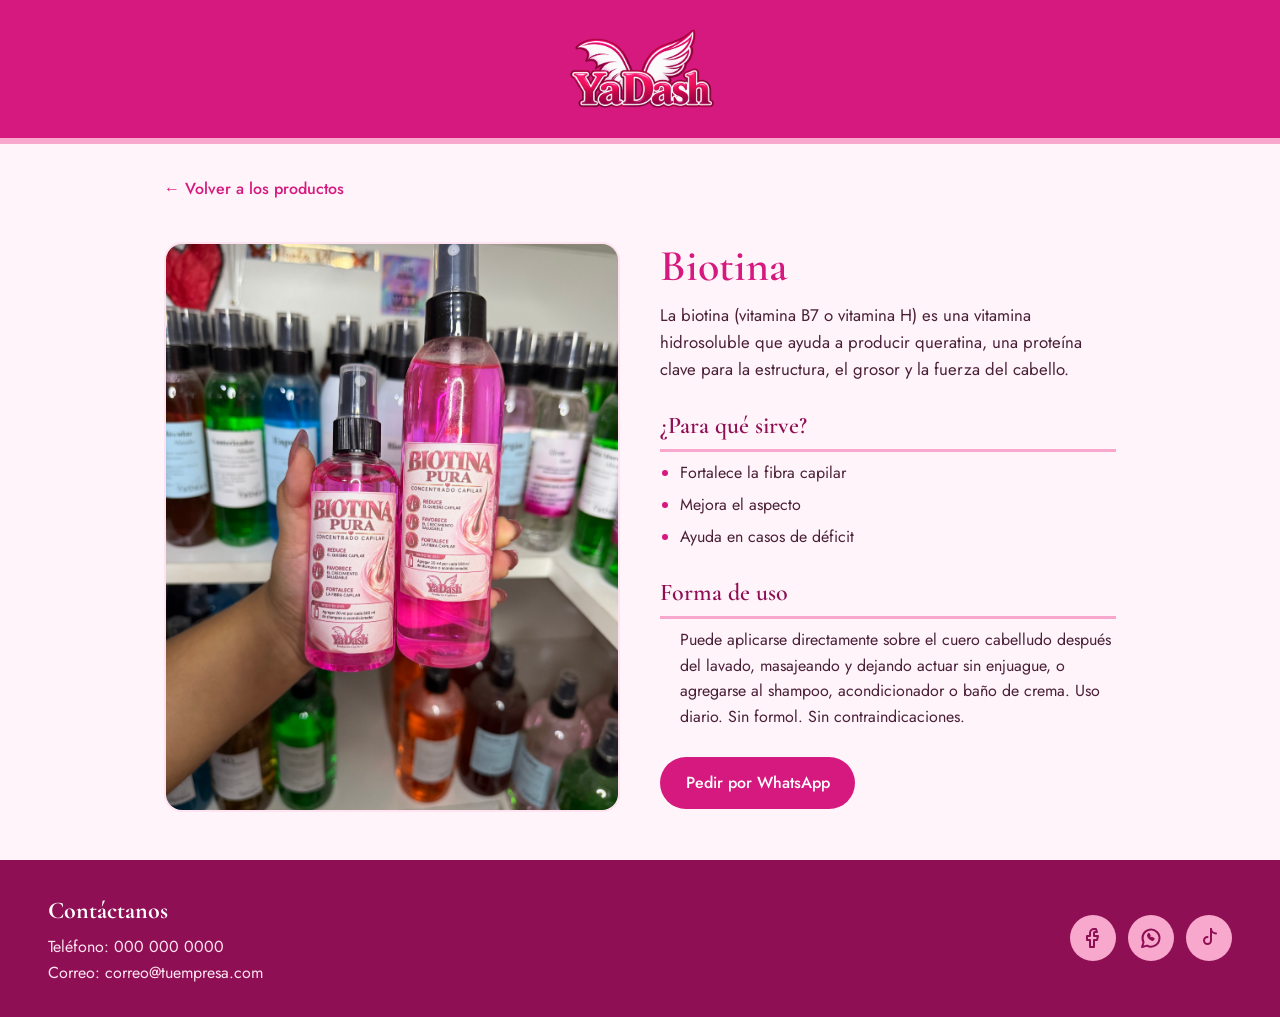
<file: index.html>
<!DOCTYPE html>
<html lang="es">
<head>
  <meta charset="UTF-8">
  <meta name="viewport" content="width=device-width, initial-scale=1">
  <title>Nombre del producto | Nombre de tu empresa</title>
  <link rel="preconnect" href="https://fonts.googleapis.com">
  <link rel="preconnect" href="https://fonts.gstatic.com" crossorigin>
  <link href="https://fonts.googleapis.com/css2?family=Cormorant+Garamond:ital,wght@0,600;1,600&family=Jost:wght@400;500&display=swap" rel="stylesheet">
  <link rel="stylesheet" href="styles.css">
</head>
<body>

  <!-- HEADER: nombre de tu empresa -->
  <header class="header">
    <h1 class="header__titulo">
      <a href="index.html">
        <img class="header__logo" src="ya.PNG" alt="Nombre de tu empresa">
      </a>
    </h1>
  </header>

  <!-- MAIN: detalle de UN producto -->
  <main class="detalle">

    <a class="detalle__volver" href="inicio.html">&larr; Volver a los productos</a>

    <!-- Imágenes -->
    <section class="detalle__imagenes" aria-label="Imágenes del producto">
      <img class="detalle__principal" src="IMG_4673.jpeg" alt="Imagen principal del producto">
      <!--<div class="detalle__miniaturas">
        <img src="" alt="Imagen 2 del producto">
        <img src="" alt="Imagen 3 del producto">
        <img src="" alt="Imagen 4 del producto">
    -->  </div>
    </section>

    <!-- Información -->
    <section class="detalle__info">
      <h2 class="detalle__titulo">Biotina</h2>

      <p class="detalle__intro">
        La biotina (vitamina B7 o vitamina H) es una vitamina hidrosoluble que ayuda a producir queratina, una proteína clave para la estructura, el grosor y la fuerza del cabello.
      </p>

      <h3 class="detalle__subtitulo">¿Para qué sirve?</h3>
      <ul class="detalle__lista">
        <li>Fortalece la fibra capilar</li>
        <li>Mejora el aspecto</li>
        <li>Ayuda en casos de déficit</li>
      </ul>

      <h3 class="detalle__subtitulo">Forma de uso</h3>
      <p class="detalle__lista detalle__lista--pasos">
        Puede aplicarse directamente sobre el cuero cabelludo después del lavado, masajeando y dejando actuar sin enjuague, o agregarse al shampoo, acondicionador o baño de crema.

Uso diario. Sin formol. Sin contraindicaciones.
        <!-- <li>Paso 1 de cómo usarlo.</li>
        <li>Paso 2 de cómo usarlo.</li>
        <li>Paso 3 de cómo usarlo.</li>-->
      </p>

      <!-- Reemplaza href="#" por tu enlace de WhatsApp -->
      <a class="detalle__boton" href="#">Pedir por WhatsApp</a>
    </section>

  </main>

  <!-- FOOTER: contactos y redes sociales -->
  <footer class="footer">
    <div class="footer__contacto">
      <h2 class="footer__titulo">Contáctanos</h2>
      <p>Teléfono: 000 000 0000</p>
      <p>Correo: correo@tuempresa.com</p>
    </div>

    <!-- Reemplaza cada href="#" por tu enlace -->
    <nav class="redes" aria-label="Redes sociales">
      <a class="redes__enlace" href="#" aria-label="Facebook">
        <svg viewBox="0 0 24 24" aria-hidden="true"><path d="M15 3h-2a4 4 0 0 0-4 4v3H6v4h3v7h4v-7h3l1-4h-4V7a1 1 0 0 1 1-1h2z"/></svg>
      </a>
      <a class="redes__enlace" href="#" aria-label="WhatsApp">
        <svg viewBox="0 0 24 24" aria-hidden="true"><path d="M3 21l1.6-4.7A8.5 8.5 0 1 1 8 19.6L3 21z"/><path d="M9 9.5c.3 2 2.5 4.2 4.5 4.5l1.2-1.2-1.8-1-.8.6c-.8-.4-1.600-1.200-2-2l.6-.8-1-1.800z"/></svg>
      </a>
      <a class="redes__enlace" href="#" aria-label="TikTok">
        <svg viewBox="0 0 24 24" aria-hidden="true"><path d="M14 3v11.500a3.500 3.500 0 1 1-3.500-3.500"/><path d="M14 3c.3 2.500 2 4.200 5 4.500"/></svg>
      </a>
    </nav>
  </footer>

</body>
</html>
</file>
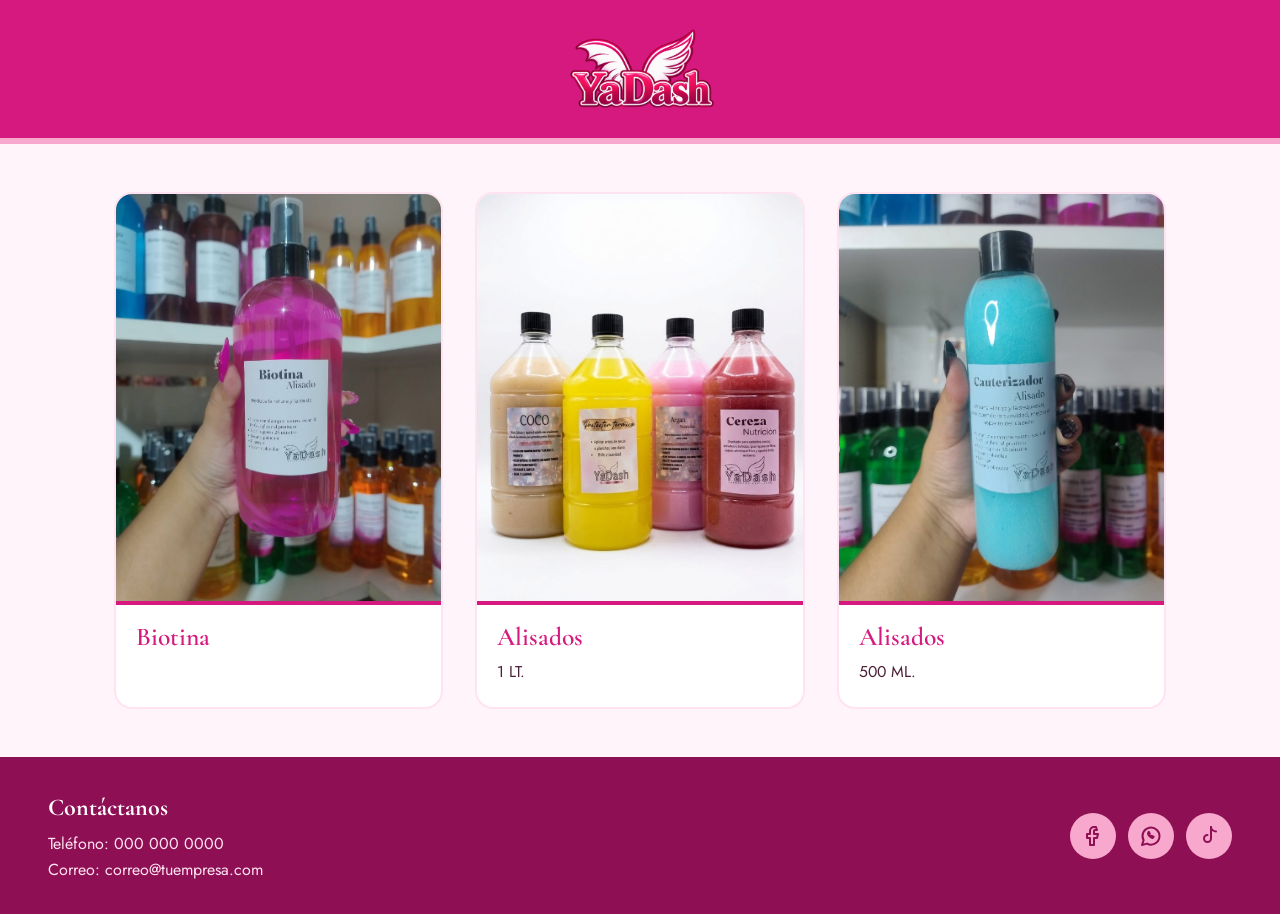
<file: inicio.html>
<!DOCTYPE html>
<html lang="es">
<head>
  <meta charset="UTF-8">
  <meta name="viewport" content="width=device-width, initial-scale=1">
  <title>Nombre de tu empresa</title>
  <link rel="preconnect" href="https://fonts.googleapis.com">
  <link rel="preconnect" href="https://fonts.gstatic.com" crossorigin>
  <link href="https://fonts.googleapis.com/css2?family=Cormorant+Garamond:ital,wght@0,600;1,600&family=Jost:wght@400;500&display=swap" rel="stylesheet">
  <link rel="stylesheet" href="styles.css">
</head>
<body>

  <!-- HEADER: cambia el nombre de tu empresa aquí -->
  <header class="header">
    <h1 class="header__titulo">
      <a href="index.html">
        <img class="header__logo" src="ya.PNG" alt="Nombre de tu empresa">
      </a>
    </h1>
  </header>

  <!-- MAIN: grid de productos -->
  <main class="productos">

    <!-- PRODUCTO (copia y pega este bloque <article> para agregar más) -->
    <article class="producto">
      <a href="index.html"><img class="producto__img" src="img/IMG_4681.JPG" alt="Descripción de la imagen del producto"></a>
      <div class="producto__texto">
        <h2 class="producto__titulo">Biotina</h2>
        <!-- <p class="producto__descripcion">Producto N°1.</p> -->
      </div>
    </article>

    <article class="producto">
      <img class="producto__img" src="img/IMG_4680.JPG" alt="Descripción de la imagen del producto">
      <div class="producto__texto">
        <h2 class="producto__titulo">Alisados</h2>
        <p class="producto__descripcion">1 LT.</p>
      </div>
    </article>

    <article class="producto">
      <img class="producto__img" src="img/IMG_4676.JPG" alt="Descripción de la imagen del producto">
      <div class="producto__texto">
        <h2 class="producto__titulo">Alisados</h2>
        <p class="producto__descripcion">500 ML.</p>
      </div>
    </article>

  </main>

  <!-- FOOTER: contactos y redes sociales -->
  <footer class="footer">
    <div class="footer__contacto">
      <h2 class="footer__titulo">Contáctanos</h2>
      <p>Teléfono: 000 000 0000</p>
      <p>Correo: correo@tuempresa.com</p>
    </div>

    <!-- Reemplaza cada href="#" por tu enlace -->
    <nav class="redes" aria-label="Redes sociales">
      <a class="redes__enlace" href="#" aria-label="Facebook">
        <svg viewBox="0 0 24 24" aria-hidden="true"><path d="M15 3h-2a4 4 0 0 0-4 4v3H6v4h3v7h4v-7h3l1-4h-4V7a1 1 0 0 1 1-1h2z"/></svg>
      </a>
      <a class="redes__enlace" href="#" aria-label="WhatsApp">
        <svg viewBox="0 0 24 24" aria-hidden="true"><path d="M3 21l1.6-4.7A8.5 8.5 0 1 1 8 19.6L3 21z"/><path d="M9 9.5c.3 2 2.5 4.2 4.5 4.5l1.2-1.2-1.8-1-.8.6c-.8-.4-1.600-1.200-2-2l.6-.8-1-1.800z"/></svg>
      </a>
      <a class="redes__enlace" href="#" aria-label="TikTok">
        <svg viewBox="0 0 24 24" aria-hidden="true"><path d="M14 3v11.500a3.500 3.500 0 1 1-3.500-3.500"/><path d="M14 3c.3 2.500 2 4.200 5 4.500"/></svg>
      </a>
    </nav>
  </footer>

</body>
</html>
</file>
<file: styles.css>
/* ---------- Colores (cámbialos aquí y se actualizan en toda la página) ---------- */
:root {
  --fucsia: #d6197f;
  --fucsia-oscuro: #8f0f55;
  --rosa: #f7a8cc;
  --rosa-claro: #ffe3f0;
  --rosa-fondo: #fff4f9;
  --texto: #4a2038;

  --fuente-titulo: "Cormorant Garamond", Georgia, serif;
  --fuente-texto: "Jost", "Segoe UI", Arial, sans-serif;
}

* {
  box-sizing: border-box;
  margin: 0;
  padding: 0;
}

body {
  min-height: 100vh;
  display: flex;
  flex-direction: column;
  background: var(--rosa-fondo);
  color: var(--texto);
  font-family: var(--fuente-texto);
  line-height: 1.6;
}

/* ---------- Header ---------- */
.header {
  background: var(--fucsia);
  padding: 1.5rem 1rem;
  text-align: center;
  border-bottom: 6px solid var(--rosa);
}

.header__titulo {
  font-family: var(--fuente-titulo);
  font-style: italic;
  font-weight: 600;
  font-size: clamp(2rem, 6vw, 3.25rem);
  color: #fff;
  letter-spacing: 0.02em;
}

/* ---------- Main: grid de productos ---------- */
.productos {
  flex: 1;
  width: 100%;
  max-width: 1100px;
  margin: 0 auto;
  padding: 2rem 1rem;
  display: grid;
  grid-template-columns: repeat(auto-fit, minmax(250px, 1fr));
  gap: 1.5rem;
}

.producto {
  background: #fff;
  border: 2px solid var(--rosa-claro);
  border-radius: 18px;
  overflow: hidden;
  display: flex;
  flex-direction: column;
}

/* El fondo rosa se ve mientras no hayas puesto la imagen */
.producto__img {
  display: block;
  width: 100%;
  aspect-ratio: 4 / 5;
  object-fit: cover;
  background: var(--rosa-claro);
  color: transparent; /* oculta el texto alternativo si la imagen aún no carga */
}

.producto__texto {
  padding: 1.1rem 1.25rem 1.4rem;
  border-top: 4px solid var(--fucsia);
}

.producto__titulo {
  font-family: var(--fuente-titulo);
  font-weight: 600;
  font-size: 1.6rem;
  line-height: 1.2;
  color: var(--fucsia);
  margin-bottom: 0.4rem;
}

.producto__descripcion {
  font-size: 0.98rem;
}

/* ---------- Footer ---------- */
.footer {
  background: var(--fucsia-oscuro);
  color: var(--rosa-claro);
  padding: 2rem 1rem;
  display: flex;
  flex-wrap: wrap;
  justify-content: space-between;
  align-items: center;
  gap: 1.5rem;
}

.footer__titulo {
  font-family: var(--fuente-titulo);
  font-size: 1.5rem;
  color: #fff;
  margin-bottom: 0.25rem;
}

.redes {
  display: flex;
  gap: 0.75rem;
}

.redes__enlace {
  width: 46px;
  height: 46px;
  display: grid;
  place-items: center;
  border-radius: 50%;
  background: var(--rosa);
  color: var(--fucsia-oscuro);
  transition: background 0.2s, color 0.2s;
}

.redes__enlace:hover,
.redes__enlace:focus-visible {
  background: #fff;
  color: var(--fucsia);
}

.redes__enlace:focus-visible {
  outline: 3px solid #fff;
  outline-offset: 3px;
}

.redes__enlace svg {
  width: 24px;
  height: 24px;
  fill: none;
  stroke: currentColor;
  stroke-width: 2;
  stroke-linecap: round;
  stroke-linejoin: round;
}

/* ---------- Pantallas grandes ---------- */
@media (min-width: 768px) {
  .productos {
    padding: 3rem 1.5rem;
    gap: 2rem;
  }

  .footer {
    padding: 2rem 3rem;
  }
}

/* =====================================================
   PÁGINA DE DETALLE DE UN PRODUCTO (producto.html)
   ===================================================== */
.detalle {
  flex: 1;
  width: 100%;
  max-width: 1000px;
  margin: 0 auto;
  padding: 1.5rem 1rem 2.5rem;
  display: grid;
  grid-template-columns: 1fr;
  gap: 1.5rem;
}

.detalle__volver {
  color: var(--fucsia);
  font-weight: 500;
  text-decoration: none;
}

.detalle__volver:hover,
.detalle__volver:focus-visible {
  text-decoration: underline;
}

/* Imágenes */
.detalle__principal {
  display: block;
  width: 100%;
  aspect-ratio: 4 / 5;
  object-fit: cover;
  border-radius: 18px;
  border: 2px solid var(--rosa-claro);
  background: var(--rosa-claro);
  color: transparent;
}

.detalle__miniaturas {
  display: grid;
  grid-template-columns: repeat(3, 1fr);
  gap: 0.75rem;
  margin-top: 0.75rem;
}

.detalle__miniaturas img {
  display: block;
  width: 100%;
  aspect-ratio: 1 / 1;
  object-fit: cover;
  border-radius: 12px;
  border: 2px solid var(--rosa-claro);
  background: var(--rosa-claro);
  color: transparent;
}

/* Información */
.detalle__titulo {
  font-family: var(--fuente-titulo);
  font-weight: 600;
  font-size: clamp(2rem, 5vw, 2.75rem);
  line-height: 1.1;
  color: var(--fucsia);
  margin-bottom: 0.75rem;
}

.detalle__intro {
  font-size: 1.05rem;
  max-width: 60ch;
}

.detalle__subtitulo {
  font-family: var(--fuente-titulo);
  font-weight: 600;
  font-size: 1.5rem;
  color: var(--fucsia-oscuro);
  margin: 1.5rem 0 0.5rem;
  padding-bottom: 0.25rem;
  border-bottom: 3px solid var(--rosa);
}

.detalle__lista {
  padding-left: 1.25rem;
}

.detalle__lista li {
  margin-bottom: 0.4rem;
}

.detalle__lista li::marker {
  color: var(--fucsia);
}

.detalle__boton {
  display: inline-block;
  margin-top: 1.75rem;
  padding: 0.8rem 1.6rem;
  background: var(--fucsia);
  color: #fff;
  font-weight: 500;
  text-decoration: none;
  border-radius: 999px;
  transition: background 0.2s;
}

.detalle__boton:hover,
.detalle__boton:focus-visible {
  background: var(--fucsia-oscuro);
}

/* Pantallas grandes: imagen a la izquierda, información a la derecha */
@media (min-width: 768px) {
  .detalle {
    grid-template-columns: 1fr 1fr;
    gap: 2.5rem;
    padding: 2rem 1.5rem 3rem;
  }

  .detalle__volver {
    grid-column: 1 / -1;
  }
}

.header__titulo {
  line-height: 0;
}

.header__titulo a {
  display: inline-block;
}

.header__logo {
  display: block;
  height: clamp(56px, 12vw, 90px); /* cambia este valor para hacer el logo más grande o pequeño */
  width: auto;
  max-width: 100%;
  
}
</file>
